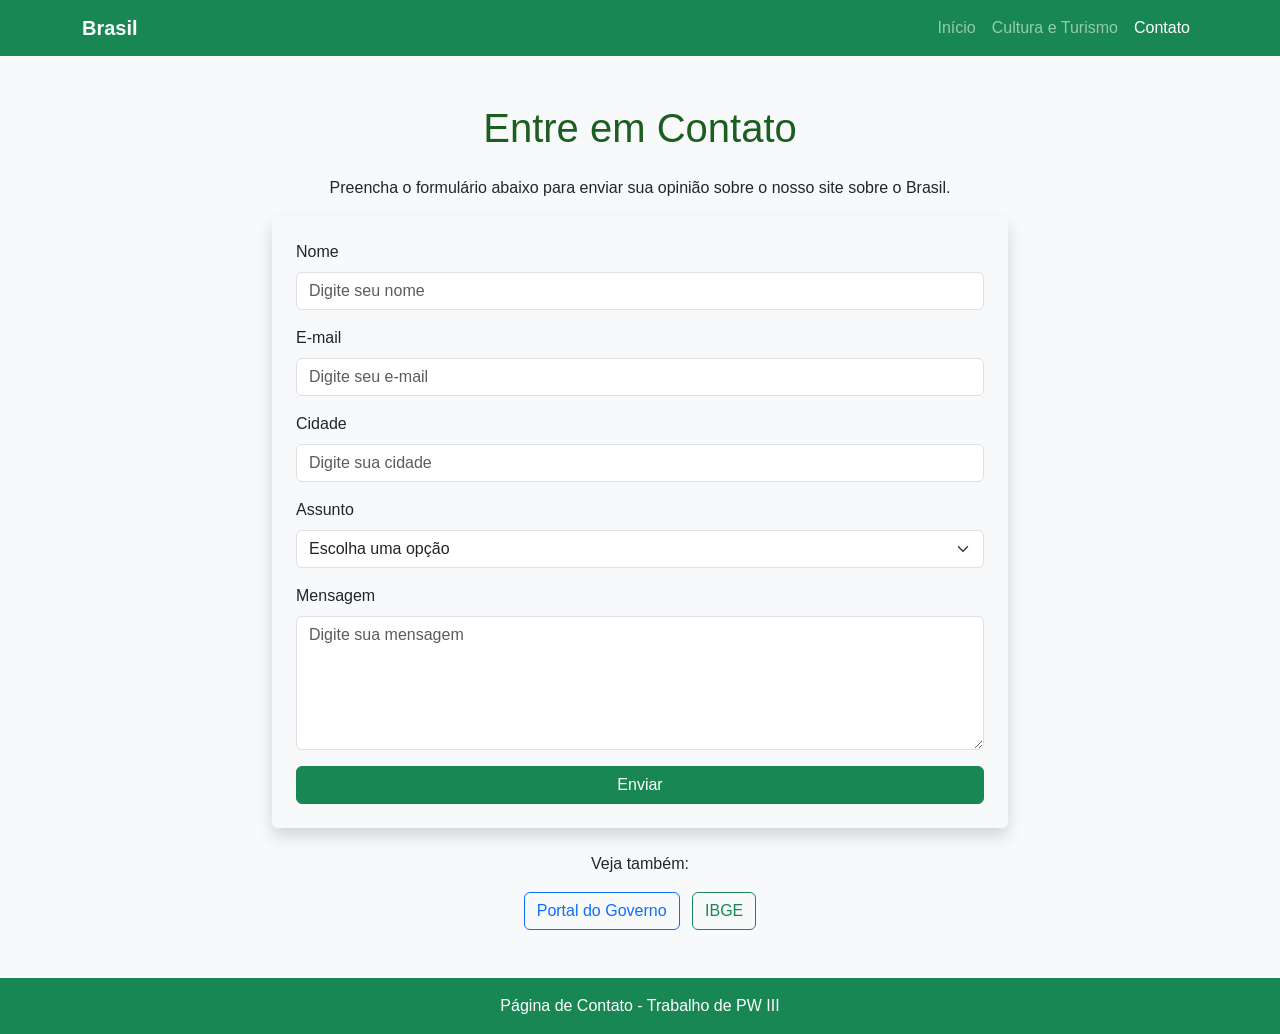
<file: contato.html>
<!DOCTYPE html>
<html lang="pt-BR">
<head>
  <meta charset="UTF-8">
  <meta name="viewport" content="width=device-width, initial-scale=1.0">
  <title>Contato - Brasil</title>

  <!-- Bootstrap -->
  <link href="https://cdn.jsdelivr.net/npm/bootstrap@5.3.3/dist/css/bootstrap.min.css" rel="stylesheet">

  <!-- CSS externo -->
  <link rel="stylesheet" href="style.css">
</head>
<body>

  <!-- Menu -->
  <nav class="navbar navbar-expand-lg navbar-dark bg-success">
    <div class="container">
      <a class="navbar-brand fw-bold" href="index.html">Brasil</a>
      <button class="navbar-toggler" type="button" data-bs-toggle="collapse" data-bs-target="#menuNav">
        <span class="navbar-toggler-icon"></span>
      </button>

      <div class="collapse navbar-collapse" id="menuNav">
        <ul class="navbar-nav ms-auto">
          <li class="nav-item"><a class="nav-link" href="index.html">Início</a></li>
          <li class="nav-item"><a class="nav-link" href="cultura.html">Cultura e Turismo</a></li>
          <li class="nav-item"><a class="nav-link active" href="contato.html">Contato</a></li>
        </ul>
      </div>
    </div>
  </nav>

  <section class="container my-5">
    <h1 class="text-center mb-4">Entre em Contato</h1>
    <p class="text-center">
      Preencha o formulário abaixo para enviar sua opinião sobre o nosso site sobre o Brasil.
    </p>

    <div class="row justify-content-center">
      <div class="col-md-8">
        <form class="p-4 shadow rounded bg-light">
          <div class="mb-3">
            <label for="nome" class="form-label">Nome</label>
            <input type="text" class="form-control" id="nome" placeholder="Digite seu nome">
          </div>

          <div class="mb-3">
            <label for="email" class="form-label">E-mail</label>
            <input type="email" class="form-control" id="email" placeholder="Digite seu e-mail">
          </div>

          <div class="mb-3">
            <label for="cidade" class="form-label">Cidade</label>
            <input type="text" class="form-control" id="cidade" placeholder="Digite sua cidade">
          </div>

          <div class="mb-3">
            <label for="assunto" class="form-label">Assunto</label>
            <select class="form-select" id="assunto">
              <option selected>Escolha uma opção</option>
              <option>Dúvida</option>
              <option>Sugestão</option>
              <option>Elogio</option>
            </select>
          </div>

          <div class="mb-3">
            <label for="mensagem" class="form-label">Mensagem</label>
            <textarea class="form-control" id="mensagem" rows="5" placeholder="Digite sua mensagem"></textarea>
          </div>

          <button type="submit" class="btn btn-success w-100">Enviar</button>
        </form>
      </div>
    </div>

    <div class="text-center mt-4">
      <p>Veja também:</p>
      <a href="https://www.gov.br/pt-br" target="_blank" class="btn btn-outline-primary me-2">Portal do Governo</a>
      <a href="https://www.ibge.gov.br/" target="_blank" class="btn btn-outline-success">IBGE</a>
    </div>
  </section>

  <footer class="bg-success text-white text-center py-3">
    <p class="mb-0">Página de Contato - Trabalho de PW III</p>
  </footer>

  <script src="https://cdn.jsdelivr.net/npm/bootstrap@5.3.3/dist/js/bootstrap.bundle.min.js"></script>
</body>
</html>
</file>
<file: style.css>
body {
  font-family: Arial, sans-serif;
  background-color: #f8f9fa;
}

.hero {
  background: linear-gradient(rgba(0, 100, 0, 0.6), rgba(0, 100, 0, 0.6)),
              url('https://upload.wikimedia.org/wikipedia/en/0/05/Flag_of_Brazil.svg');
  background-size: cover;
  background-position: center;
  min-height: 70vh;
}

h1, h2, h3 {
  color: #1b5e20;
}

.card img {
  height: 220px;
  object-fit: cover;
}

footer {
  margin-top: 40px;
}

.card:hover {
  transform: scale(1.03);
  transition: 0.3s;
}
</file>
